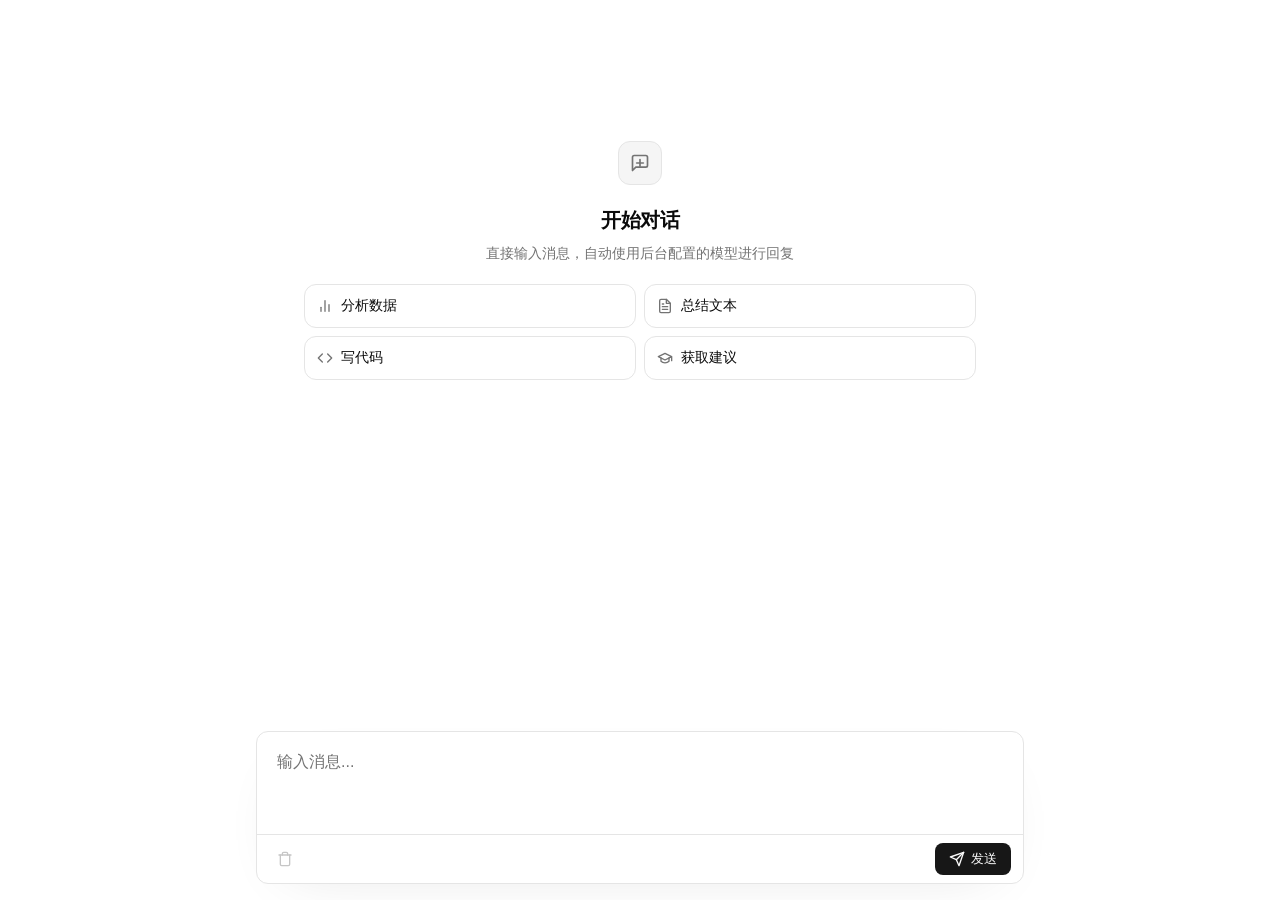
<file: templates/playground.html>
<!DOCTYPE html>
<html lang="zh-CN">
<head>
<meta charset="UTF-8">
<meta name="viewport" content="width=device-width, initial-scale=1.0">
<title>Playground</title>
<style>
/* ============ new-api Playground Style ============ */
:root {
  --background: #ffffff;
  --foreground: #0a0a0a;
  --card: #ffffff;
  --muted: #f5f5f5;
  --muted-foreground: #737373;
  --border: #e5e5e5;
  --input: #e5e5e5;
  --primary: #171717;
  --primary-foreground: #fafafa;
  --destructive: #ef4444;
  --destructive-foreground: #fafafa;
  --ring: #a3a3a3;
  --radius: 0.75rem;
  --shadow-sm: 0 1px 2px rgba(0,0,0,.05);
  --shadow: 0 4px 6px -1px rgba(0,0,0,.1), 0 2px 4px -2px rgba(0,0,0,.1);
  --shadow-lg: 0 10px 15px -3px rgba(0,0,0,.1), 0 4px 6px -4px rgba(0,0,0,.1);
}
*, *::before, *::after { box-sizing: border-box; margin: 0; padding: 0; }
html { height: 100%; -webkit-text-size-adjust: 100%; }
body {
  height: 100%; overflow: hidden;
  background: var(--background); color: var(--foreground);
  font-family: -apple-system, BlinkMacSystemFont, "Segoe UI", Roboto, "Helvetica Neue", Arial, "Noto Sans SC", sans-serif;
  font-size: 14px; line-height: 1.5;
  -webkit-font-smoothing: antialiased;
  /* 安全区域适配（iOS 刘海/底部横条） */
  padding: env(safe-area-inset-top) env(safe-area-inset-right) 0 env(safe-area-inset-left);
}
::selection { background: rgba(0,0,0,.08); }
::-webkit-scrollbar { width: 6px; }
::-webkit-scrollbar-thumb { background: #d4d4d4; border-radius: 3px; }
::-webkit-scrollbar-track { background: transparent; }

/* ============ App Layout ============ */
.app { display: flex; flex-direction: column; height: 100vh; height: 100dvh; }

/* ============ Chat Area ============ */
.chat-area { flex: 1; overflow-y: auto; min-height: 0; }
.chat-inner {
  width: 100%; max-width: 48rem; margin: 0 auto;
  padding: 1rem; display: flex; flex-direction: column; gap: 1rem;
  min-height: 100%;
}

/* ============ Empty State ============ */
.empty-state {
  flex: 1; display: flex; align-items: center; justify-content: center;
  min-height: min(520px, calc(100svh - 18rem)); padding: 2rem 0.25rem;
}
.empty-card { width: 100%; max-width: 42rem; text-align: center; }
.empty-icon {
  width: 2.75rem; height: 2.75rem; border-radius: 0.75rem; margin: 0 auto 1.25rem;
  background: var(--muted); border: 1px solid var(--border);
  display: flex; align-items: center; justify-content: center;
  color: var(--muted-foreground);
}
.empty-card h2 {
  font-size: 1.25rem; font-weight: 600; letter-spacing: -.025em;
  margin-bottom: 0.5rem; text-wrap: balance;
}
.empty-card p {
  color: var(--muted-foreground); font-size: 0.875rem; line-height: 1.5;
  max-width: 32rem; margin: 0 auto 1.25rem; text-wrap: balance;
}
.starter-grid { display: grid; gap: 0.5rem; grid-template-columns: 1fr 1fr; }
.starter-btn {
  display: flex; align-items: center; gap: 0.5rem;
  padding: 0.625rem 0.75rem; border-radius: var(--radius);
  border: 1px solid var(--border); background: var(--background);
  color: var(--foreground); font-size: 0.875rem; cursor: pointer;
  transition: all .15s; text-align: left; min-height: 2.75rem;
  white-space: normal; line-height: 1.4;
}
.starter-btn:hover { background: var(--muted); border-color: #d4d4d4; }
.starter-btn svg { flex-shrink: 0; color: var(--muted-foreground); }

/* ============ Messages ============ */
.msg { display: flex; gap: 0.625rem; max-width: 100%; padding: 0.625rem 0; }
.msg.user { flex-direction: row-reverse; }
.msg-avatar {
  width: 1.75rem; height: 1.75rem; border-radius: 0.5rem; flex-shrink: 0;
  display: flex; align-items: center; justify-content: center;
  font-size: 0.75rem; font-weight: 600;
}
.msg.user .msg-avatar { background: var(--primary); color: var(--primary-foreground); }
.msg.assistant .msg-avatar { background: var(--muted); color: var(--muted-foreground); border: 1px solid var(--border); }
.msg-body { min-width: 0; flex: 1; max-width: 85%; }
.msg-content {
  font-size: 0.875rem; line-height: 1.7; overflow-wrap: break-word; word-break: break-word;
}
.msg.user .msg-content { color: var(--foreground); }
.msg.assistant .msg-content { color: var(--foreground); }
.msg-actions {
  display: flex; gap: 0.25rem; margin-top: 0.375rem; opacity: 0;
  transition: opacity .15s;
}
.msg:hover .msg-actions { opacity: 1; }
.msg-action {
  padding: 0.25rem 0.5rem; border-radius: 0.375rem; border: none; background: none;
  color: var(--muted-foreground); font-size: 0.75rem; cursor: pointer;
  transition: all .1s; display: inline-flex; align-items: center; gap: 0.25rem;
}
.msg-action:hover { background: var(--muted); color: var(--foreground); }
.msg-error {
  color: var(--destructive); font-size: 0.875rem; padding: 0.5rem 0.75rem;
  background: rgba(239,68,68,.06); border-radius: 0.5rem;
  border: 1px solid rgba(239,68,68,.15);
}
.cursor-blink {
  display: inline-block; width: 2px; height: 1em; background: var(--foreground);
  border-radius: 1px; margin-left: 1px; vertical-align: -1px;
  animation: blink .8s step-end infinite;
}
@keyframes blink { 50% { opacity: 0; } }
@keyframes fadeIn { from { opacity: 0; transform: translateY(4px); } }
.msg { animation: fadeIn .2s ease; }

/* ============ Markdown ============ */
.md p { margin: 0.25rem 0; }
.md h1,.md h2,.md h3,.md h4,.md h5,.md h6 { margin: 0.75rem 0 0.25rem; font-weight: 600; color: var(--foreground); }
.md h1 { font-size: 1.25rem; } .md h2 { font-size: 1.125rem; } .md h3 { font-size: 1rem; }
.md pre {
  background: var(--muted); border: 1px solid var(--border); border-radius: 0.5rem;
  padding: 0.75rem; overflow-x: auto; margin: 0.5rem 0; font-size: 0.8125rem;
}
.md pre code { font-family: "JetBrains Mono", "Fira Code", Consolas, monospace; color: var(--foreground); background: none; padding: 0; }
.md code {
  background: var(--muted); color: var(--foreground); border-radius: 0.25rem;
  padding: 0.125rem 0.375rem; font-family: "JetBrains Mono", "Fira Code", Consolas, monospace;
  font-size: 0.8125rem; border: 1px solid var(--border);
}
.md ul, .md ol { margin: 0.25rem 0 0.25rem 1.25rem; }
.md li { margin: 0.125rem 0; }
.md blockquote {
  border-left: 3px solid var(--border); padding: 0.375rem 0.75rem;
  margin: 0.5rem 0; color: var(--muted-foreground);
}
.md a { color: var(--foreground); text-decoration: underline; text-underline-offset: 2px; }
.md a:hover { opacity: .8; }
.md table { border-collapse: collapse; margin: 0.5rem 0; width: 100%; }
.md th, .md td { border: 1px solid var(--border); padding: 0.375rem 0.625rem; text-align: left; font-size: 0.8125rem; }
.md th { background: var(--muted); font-weight: 600; }
.md-gap { height: 0.5rem; }

/* ============ Input Area ============ */
.input-area {
  flex-shrink: 0; padding: 0 0.25rem 1rem;
  padding-bottom: calc(1rem + env(safe-area-inset-bottom, 0px));
}
.input-area-inner { max-width: 48rem; margin: 0 auto; }
.input-box {
  border: 1px solid var(--border); border-radius: var(--radius);
  background: var(--background); overflow: hidden;
  transition: border-color .2s, box-shadow .2s;
  box-shadow: 0 18px 60px -32px rgba(0,0,0,.12);
}
.input-box:focus-within {
  border-color: rgba(0,0,0,.15);
  box-shadow: 0 22px 70px -34px rgba(0,0,0,.15), 0 0 0 3px rgba(0,0,0,.03);
}
.input-textarea {
  width: 100%; min-height: 5rem; max-height: 12rem; padding: 1rem 1.25rem 0.5rem;
  border: none; background: none; color: var(--foreground); font-size: 0.875rem;
  font-family: inherit; line-height: 1.75; resize: none; outline: none;
}
@media (min-width: 768px) {
  .input-textarea { min-height: 6rem; font-size: 1rem; }
}
.input-textarea::placeholder { color: var(--muted-foreground); }
.input-footer {
  display: flex; align-items: center; justify-content: space-between;
  padding: 0.5rem 0.75rem; border-top: 1px solid var(--border);
}
.input-tools { display: flex; align-items: center; gap: 0.125rem; }
.tool-btn {
  display: inline-flex; align-items: center; justify-content: center;
  width: 2rem; height: 2rem; border-radius: 0.5rem; border: none;
  background: none; color: var(--muted-foreground); cursor: pointer;
  transition: all .1s;
}
.tool-btn:hover { background: var(--muted); color: var(--foreground); }
.tool-btn:disabled { opacity: .4; cursor: not-allowed; }
.tool-btn.danger:hover { background: rgba(239,68,68,.08); color: var(--destructive); }
.send-btn {
  display: inline-flex; align-items: center; gap: 0.375rem;
  padding: 0.5rem 0.875rem; border-radius: 0.5rem; border: none;
  background: var(--primary); color: var(--primary-foreground);
  font-size: 0.8125rem; font-weight: 500; cursor: pointer;
  transition: all .15s; height: 2rem;
}
.send-btn:hover { background: #262626; }
.send-btn:disabled { background: var(--muted); color: var(--muted-foreground); cursor: not-allowed; }
.send-btn.stop { background: var(--destructive); color: var(--destructive-foreground); }
.send-btn.stop:hover { background: #dc2626; }

/* ============ Confirm Dialog ============ */
.dialog-overlay {
  position: fixed; inset: 0; background: rgba(0,0,0,.5); z-index: 50;
  display: flex; align-items: center; justify-content: center;
  animation: fadeIn .15s ease;
}
.dialog-overlay[hidden] { display: none; }
.dialog {
  background: var(--background); border: 1px solid var(--border);
  border-radius: var(--radius); box-shadow: var(--shadow-lg);
  width: min(28rem, 90vw); padding: 1.5rem; animation: fadeIn .15s ease;
}
.dialog h3 { font-size: 1rem; font-weight: 600; margin-bottom: 0.5rem; }
.dialog p { font-size: 0.875rem; color: var(--muted-foreground); margin-bottom: 1.25rem; }
.dialog-actions { display: flex; justify-content: flex-end; gap: 0.5rem; }
.dialog-btn {
  padding: 0.5rem 1rem; border-radius: 0.5rem; border: 1px solid var(--border);
  background: var(--background); color: var(--foreground); font-size: 0.875rem;
  font-weight: 500; cursor: pointer; transition: all .1s;
}
.dialog-btn:hover { background: var(--muted); }
.dialog-btn.primary { background: var(--primary); color: var(--primary-foreground); border-color: var(--primary); }
.dialog-btn.primary:hover { background: #262626; }
.dialog-btn.destructive { background: var(--destructive); color: var(--destructive-foreground); border-color: var(--destructive); }
.dialog-btn.destructive:hover { background: #dc2626; }

/* ============ Toast ============ */
.toast {
  position: fixed; left: 50%; bottom: 1.5rem; transform: translateX(-50%) translateY(8px);
  background: var(--foreground); color: var(--background);
  padding: 0.625rem 1rem; border-radius: var(--radius);
  font-size: 0.875rem; box-shadow: var(--shadow-lg);
  opacity: 0; pointer-events: none; transition: all .2s ease;
  z-index: 99; max-width: 80vw;
}
.toast.show { opacity: 1; transform: translateX(-50%) translateY(0); }

/* ============ Scroll to Bottom ============ */
.scroll-btn {
  position: fixed; bottom: 8rem; left: 50%; transform: translateX(-50%);
  width: 2rem; height: 2rem; border-radius: 50%; border: 1px solid var(--border);
  background: var(--background); color: var(--muted-foreground);
  display: flex; align-items: center; justify-content: center;
  cursor: pointer; box-shadow: var(--shadow); transition: all .15s;
  z-index: 10; opacity: 0; pointer-events: none;
}
.scroll-btn.show { opacity: 1; pointer-events: auto; }
.scroll-btn:hover { background: var(--muted); color: var(--foreground); }

/* ============ Mobile ============ */
@media (max-width: 640px) {
  .app { height: 100vh; height: 100dvh; }
  .chat-area { flex: 1; min-height: 0; overflow-y: auto; -webkit-overflow-scrolling: touch; }
  .chat-inner { padding: 0.75rem; gap: 0.75rem; }
  .input-area {
    flex-shrink: 0;
    padding: 0 0.5rem 0.75rem;
    padding-bottom: calc(0.75rem + env(safe-area-inset-bottom, 0px));
  }
  .input-textarea { min-height: 3.5rem; max-height: 40vh; padding: 0.75rem 1rem 0.375rem; font-size: 16px; }
  .starter-grid { grid-template-columns: 1fr; }
  .msg-body { max-width: 90%; }
  .scroll-btn { bottom: 10rem; }
  .empty-state { min-height: min(400px, calc(100dvh - 14rem)); }
}
</style>
</head>
<body>

<div class="app">
  <!-- Chat Area -->
  <div class="chat-area" id="chat-area">
    <!-- Empty State -->
    <div class="empty-state" id="empty-state">
      <div class="empty-card">
        <div class="empty-icon">
          <svg width="20" height="20" viewBox="0 0 24 24" fill="none" stroke="currentColor" stroke-width="2" stroke-linecap="round" stroke-linejoin="round"><path d="M21 15a2 2 0 0 1-2 2H7l-4 4V5a2 2 0 0 1 2-2h14a2 2 0 0 1 2 2z"></path><line x1="12" y1="8" x2="12" y2="16"></line><line x1="8" y1="12" x2="16" y2="12"></line></svg>
        </div>
        <h2>开始对话</h2>
        <p>直接输入消息，自动使用后台配置的模型进行回复</p>
        <div class="starter-grid">
          <button class="starter-btn" onclick="sendPrompt('分析一段销售数据，找出趋势并给出可视化建议')">
            <svg width="16" height="16" viewBox="0 0 24 24" fill="none" stroke="currentColor" stroke-width="2" stroke-linecap="round" stroke-linejoin="round"><line x1="18" y1="20" x2="18" y2="10"></line><line x1="12" y1="20" x2="12" y2="4"></line><line x1="6" y1="20" x2="6" y2="14"></line></svg>
            分析数据
          </button>
          <button class="starter-btn" onclick="sendPrompt('请帮我总结以下内容的核心要点：')">
            <svg width="16" height="16" viewBox="0 0 24 24" fill="none" stroke="currentColor" stroke-width="2" stroke-linecap="round" stroke-linejoin="round"><path d="M14 2H6a2 2 0 0 0-2 2v16a2 2 0 0 0 2 2h12a2 2 0 0 0 2-2V8z"></path><polyline points="14 2 14 8 20 8"></polyline><line x1="16" y1="13" x2="8" y2="13"></line><line x1="16" y1="17" x2="8" y2="17"></line><polyline points="10 9 9 9 8 9"></polyline></svg>
            总结文本
          </button>
          <button class="starter-btn" onclick="sendPrompt('用 Python 写一个快速排序算法，并解释时间复杂度')">
            <svg width="16" height="16" viewBox="0 0 24 24" fill="none" stroke="currentColor" stroke-width="2" stroke-linecap="round" stroke-linejoin="round"><polyline points="16 18 22 12 16 6"></polyline><polyline points="8 6 2 12 8 18"></polyline></svg>
            写代码
          </button>
          <button class="starter-btn" onclick="sendPrompt('给我一些关于提升工作效率的实用建议')">
            <svg width="16" height="16" viewBox="0 0 24 24" fill="none" stroke="currentColor" stroke-width="2" stroke-linecap="round" stroke-linejoin="round"><path d="M22 10v6M2 10l10-5 10 5-10 5z"></path><path d="M6 12v5c3 3 9 3 12 0v-5"></path></svg>
            获取建议
          </button>
        </div>
      </div>
    </div>

    <!-- Messages -->
    <div class="chat-inner" id="messages" style="display:none"></div>
  </div>

  <!-- Scroll to bottom button -->
  <button class="scroll-btn" id="scroll-btn" onclick="scrollToBottom()">
    <svg width="14" height="14" viewBox="0 0 24 24" fill="none" stroke="currentColor" stroke-width="2.5" stroke-linecap="round" stroke-linejoin="round"><polyline points="6 9 12 15 18 9"></polyline></svg>
  </button>

  <!-- Input Area -->
  <div class="input-area">
    <div class="input-area-inner">
      <div class="input-box">
        <textarea class="input-textarea" id="input" placeholder="输入消息..." rows="1"></textarea>
        <div class="input-footer">
          <div class="input-tools">
            <button class="tool-btn danger" id="btn-clear" onclick="clearChat()" title="清空对话" disabled>
              <svg width="16" height="16" viewBox="0 0 24 24" fill="none" stroke="currentColor" stroke-width="2" stroke-linecap="round" stroke-linejoin="round"><polyline points="3 6 5 6 21 6"></polyline><path d="M19 6v14a2 2 0 0 1-2 2H7a2 2 0 0 1-2-2V6m3 0V4a2 2 0 0 1 2-2h4a2 2 0 0 1 2 2v2"></path></svg>
            </button>
          </div>
          <button class="send-btn" id="send-btn" onclick="handleSend()">
            <svg width="16" height="16" viewBox="0 0 24 24" fill="none" stroke="currentColor" stroke-width="2" stroke-linecap="round" stroke-linejoin="round"><line x1="22" y1="2" x2="11" y2="13"></line><polygon points="22 2 15 22 11 13 2 9 22 2"></polygon></svg>
            <span>发送</span>
          </button>
        </div>
      </div>
    </div>
  </div>
</div>

<!-- Confirm Dialog -->
<div class="dialog-overlay" id="confirm-dialog" hidden>
  <div class="dialog">
    <h3>清空对话？</h3>
    <p>当前对话记录将被清除，此操作不可撤销。</p>
    <div class="dialog-actions">
      <button class="dialog-btn" onclick="closeConfirm()">取消</button>
      <button class="dialog-btn destructive" id="confirm-ok" onclick="confirmAction()">清空</button>
    </div>
  </div>
</div>

<div class="toast" id="toast"></div>

<script>
/* ============ State ============ */
let history = [];
let busy = false;
let streamEl = null;
let abortCtrl = null;
let confirmCb = null;

/* ============ Utils ============ */
const $ = id => document.getElementById(id);
function esc(s) {
  return String(s??'').replace(/[&<>"']/g, c=>({'&':'&amp;','<':'&lt;','>':'&gt;','"':'&quot;',"'":'&#39;'}[c]));
}
function toast(msg) {
  const t = $('toast'); t.textContent = msg;
  t.className = 'toast show';
  setTimeout(()=>{ t.className = 'toast'; }, 2500);
}

/* ============ Scroll ============ */
function scrollToBottom() {
  $('chat-area').scrollTo({ top: $('chat-area').scrollHeight, behavior: 'smooth' });
}
$('chat-area').addEventListener('scroll', () => {
  const el = $('chat-area');
  const atBottom = el.scrollHeight - el.scrollTop - el.clientHeight < 100;
  $('scroll-btn').classList.toggle('show', !atBottom && history.length > 0);
});

/* ============ Markdown ============ */
function inlineMd(s) {
  return esc(s)
    .replace(/`([^`]+)`/g, '<code>$1</code>')
    .replace(/\*\*([^*]+)\*\*/g, '<strong>$1</strong>')
    .replace(/\*([^*]+)\*/g, '<em>$1</em>')
    .replace(/\[([^\]]+)\]\((https?:\/\/[^)\s]+)\)/g, '<a href="$2" target="_blank" rel="noopener">$1</a>');
}
function renderMd(src) {
  const lines = String(src).split('\n');
  let out = '', listBuf = [], inTable = false;
  const flushList = () => { if (listBuf.length) { out += '<ul>' + listBuf.join('') + '</ul>'; listBuf = []; } };
  const flushTable = () => { if (inTable) { out += '</tbody></table>'; inTable = false; } };
  let i = 0;
  while (i < lines.length) {
    const line = lines[i];
    if (/^```/.test(line)) { flushList(); flushTable(); const code = []; i++;
      while (i < lines.length && !/^```/.test(lines[i])) { code.push(lines[i]); i++; }
      i++; out += '<pre><code>' + esc(code.join('\n')) + '</code></pre>'; continue; }
    if (/^\s*[-*] /.test(line)) { flushTable(); listBuf.push('<li>' + inlineMd(line.replace(/^\s*[-*] /, '')) + '</li>'); i++; continue; }
    flushList();
    if (/^\|/.test(line)) {
      const cells = line.split('|').filter((_,idx,arr) => idx>0 && idx<arr.length-1).map(c => c.trim());
      if (cells.length && /^[-:\s|]+$/.test(line.replace(/\|/g,'').trim())) { i++; continue; }
      if (!inTable) { out += '<table><thead><tr>' + cells.map(c => '<th>'+inlineMd(c)+'</th>').join('') + '</tr></thead><tbody>'; inTable = true; }
      else { out += '<tr>' + cells.map(c => '<td>'+inlineMd(c)+'</td>').join('') + '</tr>'; }
      i++; continue;
    }
    flushTable();
    const h = line.match(/^(#{1,6})\s+(.*)$/);
    if (h) { out += '<h'+(h[1].length)+'>'+inlineMd(h[2])+'</h'+(h[1].length)+'>'; i++; continue; }
    if (/^>\s?/.test(line)) { out += '<blockquote>'+inlineMd(line.replace(/^>\s?/,''))+'</blockquote>'; i++; continue; }
    if (!line.trim()) { out += '<div class="md-gap"></div>'; i++; continue; }
    out += '<p>'+inlineMd(line)+'</p>'; i++;
  }
  flushList(); flushTable(); return out;
}

/* ============ Chat ============ */
function sendPrompt(text) {
  $('input').value = text;
  handleSend();
}
function clearChat() {
  $('confirm-dialog').hidden = false;
}
function closeConfirm() { $('confirm-dialog').hidden = true; confirmCb = null; }
function confirmAction() {
  history = [];
  $('messages').innerHTML = '';
  $('messages').style.display = 'none';
  $('empty-state').style.display = '';
  $('btn-clear').disabled = true;
  closeConfirm();
  toast('对话已清空');
}

function appendMsg(role, content) {
  $('empty-state').style.display = 'none';
  $('messages').style.display = '';
  $('btn-clear').disabled = false;
  const div = document.createElement('div');
  div.className = 'msg ' + role;
  const avatarLabel = role === 'user' ? '你' : 'AI';
  const bubble = content ? renderMd(content) : '';
  if (role === 'user') {
    div.innerHTML = '<div class="msg-avatar">'+avatarLabel+'</div><div class="msg-body"><div class="msg-content">'+esc(content)+'</div></div>';
  } else {
    div.innerHTML = '<div class="msg-avatar">'+avatarLabel+'</div><div class="msg-body"><div class="msg-content md">'+bubble+'</div>'
      +'<div class="msg-actions">'
      +'<button class="msg-action" onclick="copyMsg(this)">复制</button>'
      +'<button class="msg-action" onclick="regenerate()">重新生成</button>'
      +'</div></div>';
  }
  $('messages').appendChild(div);
  scrollToBottom();
  return role === 'assistant' ? div.querySelector('.msg-content') : null;
}

function updateStream(text, done) {
  if (!streamEl) return;
  streamEl.innerHTML = renderMd(text) + (done ? '' : '<span class="cursor-blink"></span>');
  scrollToBottom();
}

function copyMsg(btn) {
  const content = btn.closest('.msg-body').querySelector('.msg-content');
  navigator.clipboard.writeText(content.textContent).then(() => toast('已复制'));
}

function regenerate() {
  if (busy || history.length < 2) return;
  history.pop();
  const msgs = $('messages').children;
  if (msgs.length) msgs[msgs.length - 1].remove();
  if (!history.length) {
    $('messages').innerHTML = '';
    $('messages').style.display = 'none';
    $('empty-state').style.display = '';
    $('btn-clear').disabled = true;
  }
  runStream(history.slice());
}

/* ============ Send / Stream ============ */
function handleSend() {
  if (busy) { abortStream(); return; }
  const text = $('input').value.trim();
  if (!text) return;
  $('input').value = '';
  autoResize();
  history.push({ role: 'user', content: text });
  appendMsg('user', text);
  streamEl = appendMsg('assistant', '');
  busy = true;
  setSendBtn(true);
  runStream(history.slice());
}

async function runStream(msgs) {
  if (!streamEl) { streamEl = appendMsg('assistant', ''); busy = true; setSendBtn(true); }
  let ctrl = null;
  try {
    ctrl = new AbortController();
    abortCtrl = ctrl;
    const res = await fetch('/api/chat', {
      method: 'POST',
      headers: { 'Content-Type': 'application/json' },
      body: JSON.stringify({ station_id: '', model: '', messages: msgs }),
      signal: ctrl.signal,
    });
    if (!res.ok || !res.body) throw new Error('HTTP ' + res.status);
    const reader = res.body.getReader();
    const dec = new TextDecoder();
    let buf = '', full = '', errMsg = null, done = false;
    while (!done) {
      const { done: d, value } = await reader.read();
      if (d) break;
      buf += dec.decode(value, { stream: true });
      let idx;
      while ((idx = buf.indexOf('\n')) >= 0) {
        const line = buf.slice(0, idx).trim(); buf = buf.slice(idx + 1);
        if (!line.startsWith('data:')) continue;
        const payload = line.slice(5).trim();
        if (payload === '[DONE]') { done = true; break; }
        let evt;
        try { evt = JSON.parse(payload); } catch(e) { continue; }
        if (evt.error) { errMsg = evt.error.message || '未知错误'; done = true; break; }
        const delta = evt.choices?.[0]?.delta?.content;
        if (delta) { full += delta; updateStream(full, false); }
      }
    }
    if (errMsg) {
      streamEl.innerHTML = '<div class="msg-error">⚠ '+esc(errMsg)+'</div>';
    } else {
      history.push({ role: 'assistant', content: full });
      updateStream(full, true);
    }
  } catch(e) {
    if (e.name !== 'AbortError') {
      streamEl.innerHTML = '<div class="msg-error">⚠ 请求失败，请检查后台中转站配置</div>';
    }
  }
  busy = false; setSendBtn(false); streamEl = null; abortCtrl = null;
}

function abortStream() { if (abortCtrl) abortCtrl.abort(); }

function setSendBtn(stopping) {
  const btn = $('send-btn');
  if (stopping) {
    btn.innerHTML = '<svg width="16" height="16" viewBox="0 0 24 24" fill="currentColor"><rect x="6" y="6" width="12" height="12" rx="2"></rect></svg><span>停止</span>';
    btn.className = 'send-btn stop';
  } else {
    btn.innerHTML = '<svg width="16" height="16" viewBox="0 0 24 24" fill="none" stroke="currentColor" stroke-width="2" stroke-linecap="round" stroke-linejoin="round"><line x1="22" y1="2" x2="11" y2="13"></line><polygon points="22 2 15 22 11 13 2 9 22 2"></polygon></svg><span>发送</span>';
    btn.className = 'send-btn';
  }
}

/* ============ Textarea ============ */
function autoResize() {
  const el = $('input');
  el.style.height = 'auto';
  el.style.height = Math.min(el.scrollHeight, 192) + 'px';
}
$('input').addEventListener('input', autoResize);
$('input').addEventListener('keydown', e => {
  if (e.key === 'Enter' && !e.shiftKey && !e.isComposing) { e.preventDefault(); handleSend(); }
});
</script>
</body>
</html>
</file>
